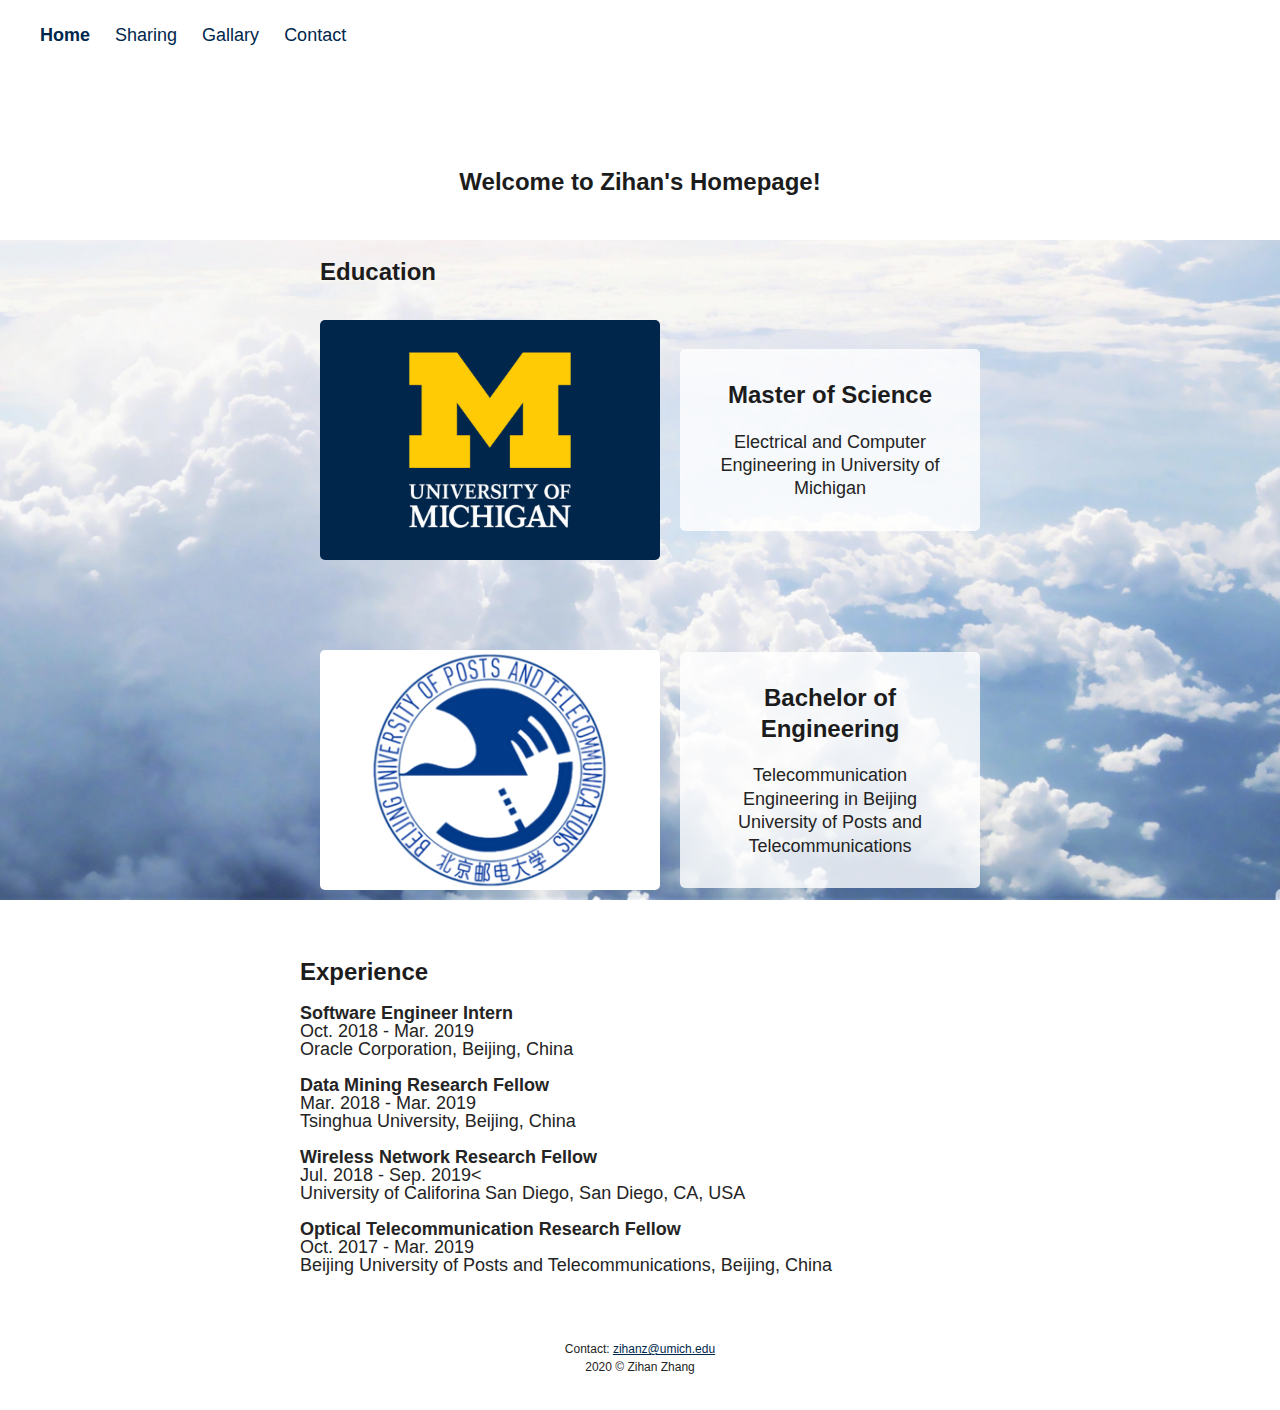
<file: index.html>
<!DOCTYPE html>
<html lang="en">
  <head>
    <meta charset="utf-8">
    <meta name="viewport" content="width=device-width, initial-scale=1.0">
    <link rel="favicon" type="image/png" href="images/favicon_v3.1.png"/>
    <script src="js/portfolio.js"></script>
    <!-- Google Analytics -->
    <script>
    (function(i,s,o,g,r,a,m){i['GoogleAnalyticsObject']=r;i[r]=i[r]||function(){
    (i[r].q=i[r].q||[]).push(arguments)},i[r].l=1*new Date();a=s.createElement(o),
    m=s.getElementsByTagName(o)[0];a.async=1;a.src=g;m.parentNode.insertBefore(a,m)
    })(window,document,'script','https://www.google-analytics.com/analytics.js','ga');

    ga('create', 'UA-161214710-1', 'auto');
    ga('send', 'pageview');
    </script>
    <!-- End Google Analytics -->
    <link rel="stylesheet" type="text/css" href="css/html5reset.css">
    <link rel="stylesheet" type="text/css" href="css/style.css">
    <title>Zihan Zhang - Home</title>
  </head>
  <body>
    <button onclick="topFunction()" id="myBtn" title="Go to top">Top</button>

    <div class="skip"><a href="#main">Skip to Main Content</a></div>

    <div class="container">
    <nav>
      <ul>
        <li><a href="index.html" id="current_page_nav"><b>Home</b></a></li>
        <li><a href="sharing.html" id="about_me_nav">Sharing</a></li>
        <li><a href="gallary.html" id="gallary_nav">Gallary</a></li>
        <li><a href="contact.html" id="contact_nav">Contact</a></li>
      </ul>
    </nav>

    <header id="main">
      <h1 class="puff-in">Welcome to Zihan's Homepage!</h1>
    </header>

    <div class="parallax">

    </div>
    <div class="education">
      <h2>Education</h2>
    </div>
    <div class="umich-image" onclick="window.open('https://umich.edu/')"></div>
    <div class="umich text-block">
      <a id="umich"></a>
      <h2>Master of Science</h2>
      <p>Electrical and Computer Engineering in University of Michigan</p>
    </div>

    <div class="bupt-image" onclick= "window.open('https://english.bupt.edu.cn/') "></div>
    <div class="bupt text-block">
      <a id="bupt"></a>
      <h2>Bachelor of Engineering</h2>
      <p>Telecommunication Engineering in Beijing University of Posts and Telecommunications</p>
    </div>


    <div class="experience">
      <h2>Experience</h2>
      <h3>Software Engineer Intern</h3>
      <p>Oct. 2018 - Mar. 2019</p>
      <p>Oracle Corporation, Beijing, China</p><br>

      <h3>Data Mining Research Fellow</h3>
      <p>Mar. 2018 - Mar. 2019</p>
      <p>Tsinghua University, Beijing, China</p><br>

      
      <h3>Wireless Network Research Fellow</h3>
      <p>Jul. 2018 - Sep. 2019<</p>
      <p>University of Califorina San Diego, San Diego, CA, USA</p><br>

      <h3>Optical Telecommunication Research Fellow</h3>
      <p>Oct. 2017 - Mar. 2019</p>
      <p>Beijing University of Posts and Telecommunications, Beijing, China</p><br> 

    </div>
    <footer>
      <p>
        Contact: <a href="mailto:zihanz@umich.edu">zihanz@umich.edu</a><br/>
        2020 &copy; Zihan Zhang<br/>
      </p>
    </footer>
    </div>


  </body>
</html>
</file>
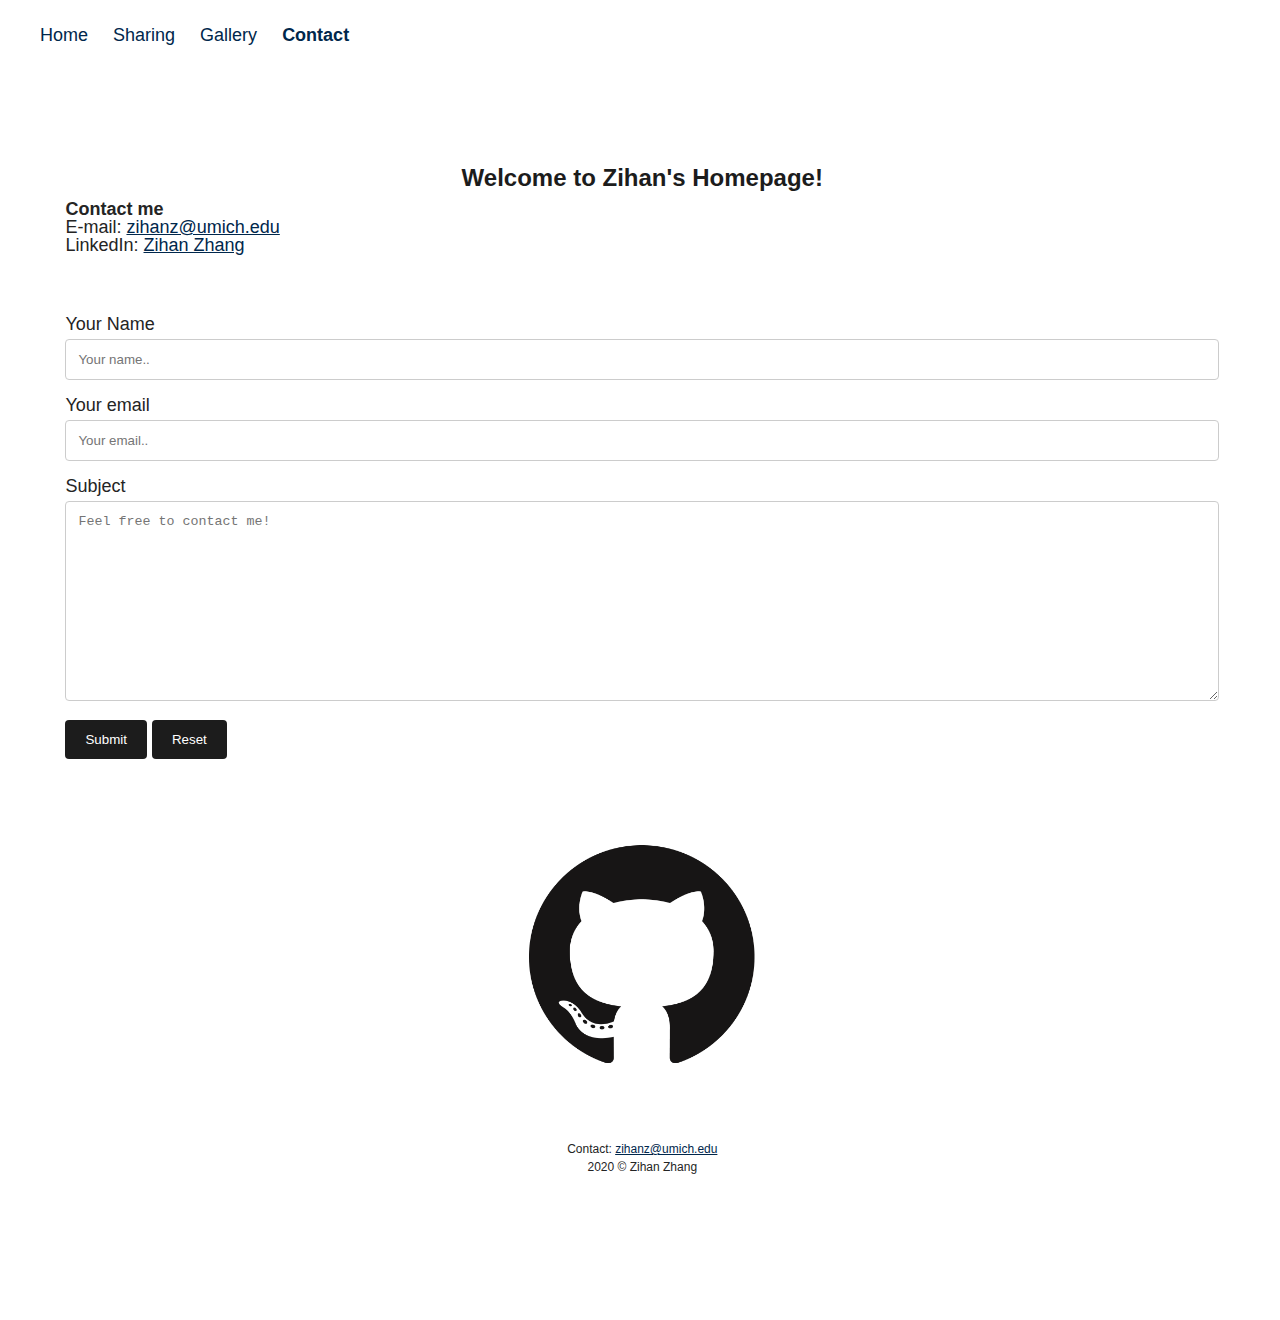
<file: contact.html>
<!DOCTYPE html>
<html lang="en">
  <head>
    <!-- Global site tag (gtag.js) - Google Analytics -->
  <script async src="https://www.googletagmanager.com/gtag/js?id=UA-184830792-3"></script>
  <script>
    window.dataLayer = window.dataLayer || [];
    function gtag() { dataLayer.push(arguments); }
    gtag('js', new Date());

    gtag('config', 'UA-184830792-3');
  </script>
    <meta charset="utf-8">
    <!-- Google Analytics -->
    <script>
    (function(i,s,o,g,r,a,m){i['GoogleAnalyticsObject']=r;i[r]=i[r]||function(){
    (i[r].q=i[r].q||[]).push(arguments)},i[r].l=1*new Date();a=s.createElement(o),
    m=s.getElementsByTagName(o)[0];a.async=1;a.src=g;m.parentNode.insertBefore(a,m)
    })(window,document,'script','https://www.google-analytics.com/analytics.js','ga');

    ga('create', 'UA-161214710-1', 'auto');
    ga('send', 'pageview');
    </script>
    <!-- End Google Analytics -->
    <meta name="viewport" content="width=device-width, initial-scale=1.0">
    <link rel="favicon" type="image/png" href="images/favicon_v3.1.png"/>
    <link rel="stylesheet" type="text/css" href="css/html5reset.css">
    <link rel="stylesheet" type="text/css" href="css/style.css">
    <title>Zihan Zhang - Contact</title>
  </head>
  <body>
    <button onclick="topFunction()" id="myBtn" title="Go to top">Top</button>
    <div class="skip"><a href="#main">Skip to Main Content</a></div>
    <div class="container-contact">
    <nav>
      <ul>
        <li><a href="index.html" id="home">Home</a></li>
        <li><a href="sharing.html" id="about_me_nav">Sharing</a></li>
        <li><a href="gallery.html" id="gallary_nav">Gallery</a></li>
        <li><a href="contact.html" id="current_page_nav">Contact</a></li>
      </ul>
    </nav>
    <header id="header-contact">
      <h1 class="puff-in" id="main">Welcome to Zihan's Homepage!</h1>
    </header>

    <div class="flex-box">
      <div><h3 class="head2">Contact me</h3></div>
      <div>E-mail: <a href="mailto:zihanz@umich.edu">zihanz@umich.edu</a></div>
      <div>LinkedIn: <a href="https://www.linkedin.com/in/zihan-zhang-77ba84152" target="_blank"> Zihan Zhang</a></div>
    </div>
    
    <div class="contact_form">
      
      <form action="https://formspree.io/f/meqplbqk" method="POST">

        
        <label for="name">Your Name</label>
        <input type="text" id="name" name="name" placeholder="Your name.." required>

        <label for="email">Your email</label>
        <input type="text" id="email" name="email" placeholder="Your email.." required>


       

        <label for="subject">Subject</label>
        <textarea id="subject" name="subject" placeholder="Feel free to contact me!" style="height:200px"></textarea>

        <input type="submit" value="Submit">
        <input type="reset" value="Reset">
      </form>
    </div>

    <div class="flip-card" tabindex="0">
      <div class="flip-card-inner">
        <div class="flip-card-front">
          <img src="images/gitcard.png" alt="Avatar" style="width:300px;height:300px;">
        </div>
        <div class="flip-card-back">
          <h1>Zihan Zhang</h1>
          <p>Programmer</p>
          <p>&</p>
          <p>Traveller</p>
          <p>&</p>
          <p>Sports Enthusiast</p>
          <p>&</p>
          <p>more...</p>
        </div>
      </div>
    </div>

    <footer class="contact-footer">
      <p>
        Contact: <a href="mailto:zihanz@umich.edu">zihanz@umich.edu</a><br/>
        2020 &copy; Zihan Zhang<br/>
      </p>
    </footer>
    </div>
  </body>
</html>
</file>
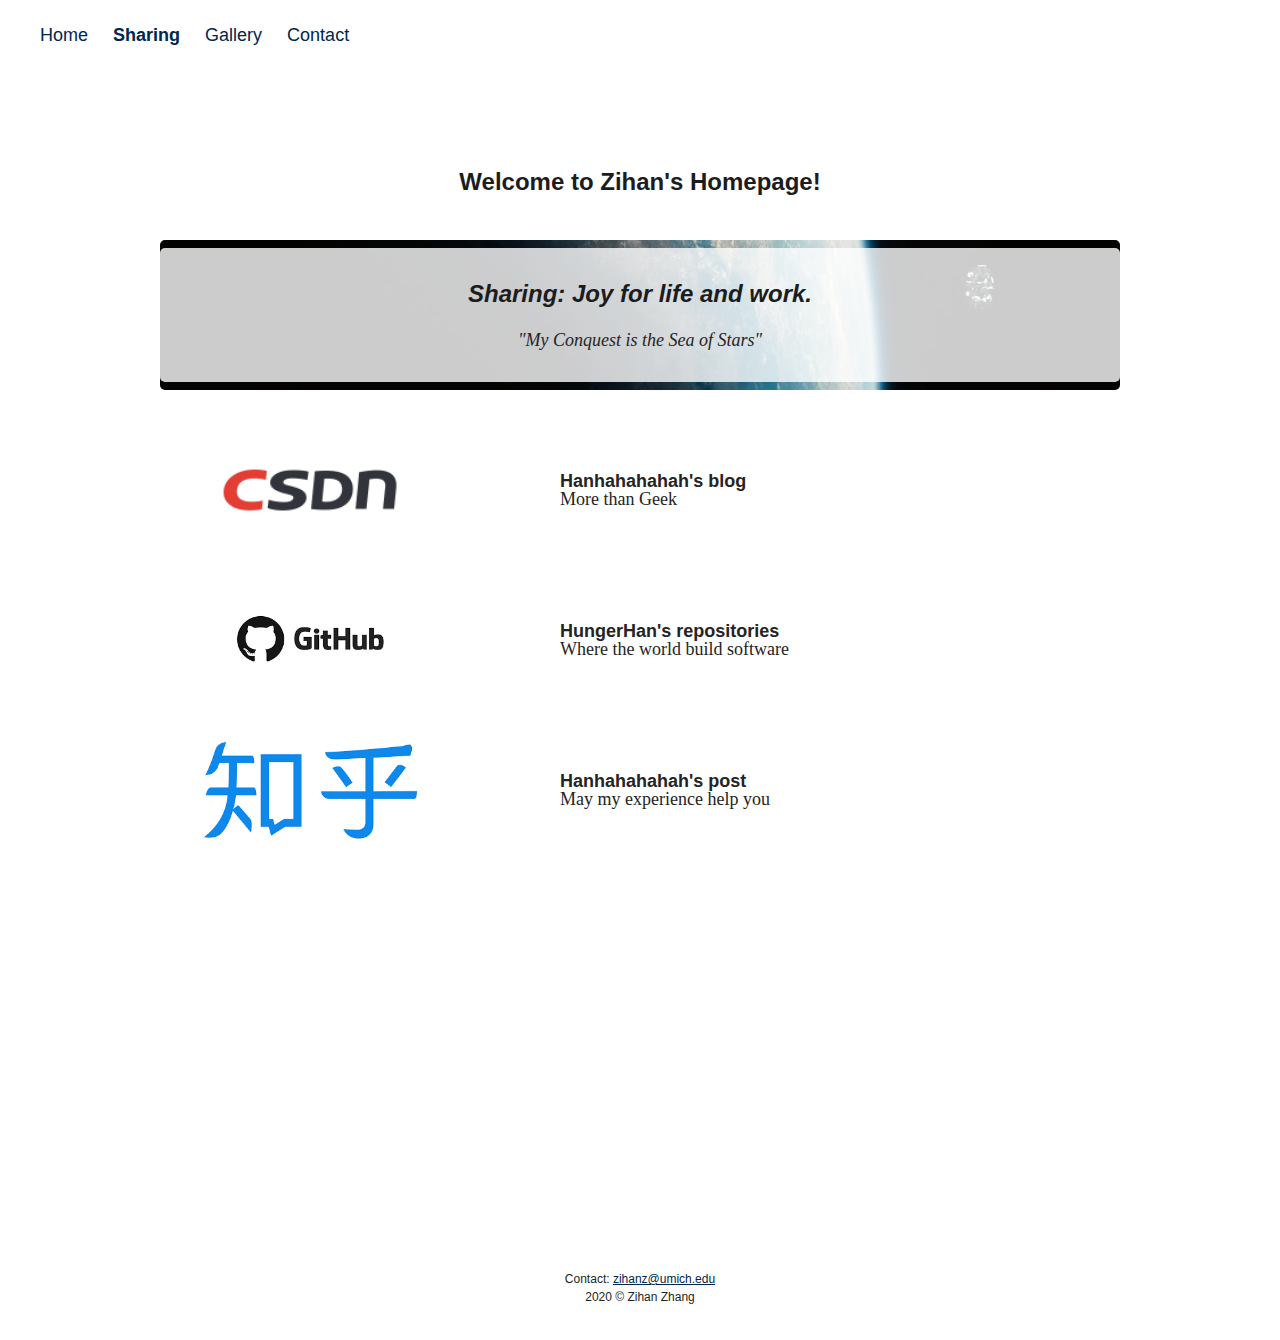
<file: sharing.html>
﻿<!DOCTYPE html>
<html lang="en">
<head>
  <!-- Global site tag (gtag.js) - Google Analytics -->
  <script async src="https://www.googletagmanager.com/gtag/js?id=UA-184830792-3"></script>
  <script>
    window.dataLayer = window.dataLayer || [];
    function gtag() { dataLayer.push(arguments); }
    gtag('js', new Date());

    gtag('config', 'UA-184830792-3');
  </script>
  <meta charset="utf-8">
  <meta name="viewport" content="width=device-width, initial-scale=1.0">
  <link rel="favicon" type="image/png" href="images/favicon_v3.1.png" />
  <script src="js/portfolio.js"></script>

  <!-- Google Analytics -->
  <script>
    (function (i, s, o, g, r, a, m) {
    i['GoogleAnalyticsObject'] = r; i[r] = i[r] || function () {
      (i[r].q = i[r].q || []).push(arguments)
    }, i[r].l = 1 * new Date(); a = s.createElement(o),
      m = s.getElementsByTagName(o)[0]; a.async = 1; a.src = g; m.parentNode.insertBefore(a, m)
    })(window, document, 'script', 'https://www.google-analytics.com/analytics.js', 'ga');

    ga('create', 'UA-161214710-1', 'auto');
    ga('send', 'pageview');
  </script>
  <!-- End Google Analytics -->

  <link rel="stylesheet" type="text/css" href="css/html5reset.css">
  <link rel="stylesheet" type="text/css" href="css/style.css">
  <title>Zihan Zhang - Sharing</title>
</head>

  <body>
    <button onclick="topFunction()" id="myBtn" title="Go to top">Top</button>

    <div class="skip"><a href="#main">Skip to Main Content</a></div>
    <div class="container-share">
    <nav>
      <ul>
        <li><a href="index.html" id="home">Home</a></li>
        <li><a href="sharing.html" id="current_page_nav">Sharing</a></li>
        <li><a href="gallery.html" id="gallary_nav">Gallery</a></li>
        <li><a href="contact.html" id="contact_nav">Contact</a></li>
      </ul>
    </nav>
    <header id="main" class="sharing-header">
      <h1 class="puff-in">Welcome to Zihan's Homepage!</h1>
    </header>


<!-- New for Sharing page-->
    <div class="share-image"></div>
    <div class="share text-block">
      <a id="about_me"></a>
      <h2><i>Sharing: Joy for life and work.</i></h2>
      <p style="font-family: Comic Sans MS"><i>"My Conquest is the Sea of Stars"</i></p>
    </div>

    <div class="csdn-image logo">
    </div>
    <div class="csdn">
      <h3 class="share-link" onclick="window.open('https://blog.csdn.net/Hanhahahahah')">Hanhahahahah's blog</h3>
      <p style="font-family: Comic Sans MS">More than Geek</p>
    </div>

    <div class="github-image logo">
    </div>
    <div class="github">
      <h3 class="share-link" onclick="window.open('https://github.com/HungerHan')">HungerHan's repositories</h3>
      <p style="font-family: Comic Sans MS">Where the world build software</p>
    </div>

    <div class="zhihu-image logo">
    </div>
    <div class="zhihu">
      <h3 class="share-link" onclick="window.open('https://www.zhihu.com/people/richardhan-43')">Hanhahahahah's post</h3>
      <p style="font-family: Comic Sans MS">May my experience help you</p>
    </div>

    <div class="map">
      <script type="text/javascript" src="//rf.revolvermaps.com/0/0/8.js?i=567ts6y2z3y&amp;m=8&amp;c=ff0000&amp;cr1=ffffff&amp;f=arial&amp;l=33" async="async"></script>
    </div>

    <footer class="share-footer">
      <p>
        Contact: <a href="mailto:zihanz@umich.edu">zihanz@umich.edu</a><br />
        2020 &copy; Zihan Zhang<br />
      </p>
    </footer>
    </div>
  </body>
</html>
</file>
<file: css/style.css>
html{
    scroll-behavior: smooth;
}

body{
  font-family: Arial, sans-serif;
  background-color: white;
  color: #242424;
  font-size: 18px;
  margin: 0;
  padding: 0;
}

a:link {
  color: #00274C;
}
a:visited {
  color: #465E85;
}
a:hover {
  color: #00274C;
  text-decoration: overline; 
}

h1{
  font-size: 24px;
  font-weight: bold;
  line-height: 1;
  padding: 50px 0;
  text-align: center;
}

h2{
  font-size: 24px;
  color: #1c1c1c;
  padding-bottom: 20px
}

nav li{
  display:inline;
  padding-right:20px;
}

#current_page_nav{
  font-weight: bold;
  font-size: 18px;
}

nav a{
  color: #242424;
  text-decoration: none; 
  font-size: 12px;
}

nav a:hover{
  color: black;
  text-decoration: underline;
}

.skip a{
  background: white;
  left: 0;
  padding: 6px;
  -webkit-transition: top 1s ease-out;
  transition: top 1s ease-out;
  z-index: 1;
  position: absolute;
  top: -40px;
}


 .skip a:focus{
  background: white;
  border-radius: 5px;
  left: 0;
  padding: 6px;
  -webkit-transition: top 1s ease-out;
  transition: top 1s ease-out;
  z-index: 1;
  position: absolute;
  top: 0px;
}


:focus{
  border: 2px solid black;
}

/*************************************** Effects Definition ******************************************/

/************** Back to TOP button: https://www.w3schools.com/howto/howto_js_scroll_to_top.asp ******************/
#myBtn {
  display: none; /* Hidden by default */
  position: fixed; /* Fixed/sticky position */
  bottom: 35px; /* Place the button at the bottom of the page */
  right: 35px; /* Place the button 30px from the right */
  z-index: 99; /* Make sure it does not overlap */
  border: none; /* Remove borders */
  outline: none; /* Remove outline */
  background-color: #808080; /* Set a background color */
  color: white; /* Text color */
  cursor: pointer; /* Add a mouse pointer on hover */
  padding: 15px; /* Some padding */
  border-radius: 5px; /* Rounded corners */
  font-size: 12px; /* Increase font size */
}
#myBtn:hover {
  background-color: #555; /* Add a dark-grey background on hover */
}
/***************** Back to Top Button END **********************/
 

/***************************** Puff in animation: https://animista.net/play/entrances/puff-in ********************************/ 
/*Keyframes for animation*/
@-webkit-keyframes puff-in {
  0% {
    -webkit-transform: scale(4);
            transform: scale(4);
    -webkit-filter: blur(10px);
            filter: blur(10px);
    opacity: 0;
  }
  100% {
    -webkit-transform: scale(1);
            transform: scale(1);
    -webkit-filter: blur(0px);
            filter: blur(0px);
    opacity: 1;
  }
}

@keyframes puff-in {
  0% {
    -webkit-transform: scale(4);
            transform: scale(4);
    -webkit-filter: blur(10px);
            filter: blur(10px);
    opacity: 0;
  }
  100% {
    -webkit-transform: scale(1);
            transform: scale(1);
    -webkit-filter: blur(0px);
            filter: blur(0px);
    opacity: 1;
  }
}
.puff-in {
  -webkit-animation: puff-in 1.5s cubic-bezier(0.470, 0.000, 0.745, 0.715) both;
          animation: puff-in 1.5s cubic-bezier(0.470, 0.000, 0.745, 0.715) both;
}
/************* Puff in animation END ********************/


/************** contact form: https://www.w3schools.com/howto/howto_css_contact_form.asp ***************/
/* Style inputs with type="text", select elements and textareas */
input[type=text], select, textarea {
  width: 100%; /* Full width */
  padding: 12px; /* Some padding */ 
  border: 1px solid #ccc; /* Gray border */
  border-radius: 4px; /* Rounded borders */
  box-sizing: border-box; /* Make sure that padding and width stays in place */
  margin-top: 6px; /* Add a top margin */
  margin-bottom: 16px; /* Bottom margin */
  resize: vertical /* Allow the user to vertically resize the textarea (not horizontally) */
}
/* Style the submit button with a specific background color etc */
input[type=submit] {
  background-color: #1c1c1c;
  color: white;
  padding: 12px 20px;
  border: none;
  border-radius: 4px;
  cursor: pointer;
}
/* When moving the mouse over the submit button, add color */
input[type=submit]:hover {
  background-color: #00274C;
}
/* Style the reset button with a specific background color etc */
input[type=reset] {
  background-color: #1c1c1c;
  color: white;
  padding: 12px 20px;
  border: none;
  border-radius: 4px;
  cursor: pointer;
}
/* When moving the mouse over the reset button, add a darker blue color */
input[type=reset]:hover {
  background-color: #00274C;
}

.parallax{
  background-attachment: fixed; /* Parallax effect */     
  background-position: center;  /* Parallax effect */
  background-repeat: no-repeat; /* Parallax effect */
  background-size: cover;       /* Parallax effect */
  color: white;
  height: 1100px;                /* Parallax effect */
  background-image: url("../images/cloud2.jpg");
  /*background-color: black;*/
}
/**** Contact Form End ****/


/******************** Flip Card: https://www.w3schools.com/howto/howto_css_flip_card.asp **************************/
/* The flip card container - set the width and height to whatever you want. */
/* We have added the border property to demonstrate that the flip itself goes out of the box on hover (remove perspective if you don't want the 3D effect */
.flip-card {
  background-color: transparent;
  width: 300px;
  height: 300px;
  perspective: 1000px; /* Remove this if you don't want the 3D effect */
}

/* This container is needed to position the front and back side */
.flip-card-inner {
  position: relative;
  width: 100%;
  height: 100%;
  text-align: center;
  transition: transform 0.8s;
  transform-style: preserve-3d;
}

/* Do an horizontal flip when you move the mouse over the flip box container */
.flip-card:hover .flip-card-inner  {
  transform: rotateY(180deg);
}
.flip-card:focus .flip-card-inner {
  transform: rotateY(180deg);
}

.flip-card:focus-within .flip-card-inner {
  transform: rotateY(180deg);
}

.flip-card: active .flip-card-inner {
  transform: rotateY(180deg);
}
/* Position the front and back side */
.flip-card-front, .flip-card-back {
  position: absolute;
  width: 100%;
  height: 100%;
  -webkit-backface-visibility: hidden; /* Safari */
  backface-visibility: hidden;
}

/* Style the front side (fallback if image is missing) */
.flip-card-front {
  background-color: transparent;
  color: black;
}

/* Style the back side */
.flip-card-back {
  border-radius: 500px;
  background-color: black;
  color: white;
  transform: rotateY(180deg);
}
/************** Filp Card End **************************/

/*************************************** Effects Definition END ******************************************/

footer{
  background-color: white;
  font-size: 12px;
  line-height: 1.5;
  color: #242424;
  grid-column: 1 / -1;
  grid-row: 7 / auto;
  padding-top: 30px;
  padding-bottom: 30px;
  text-align: center;
}

nav{
  background-color: white;
  padding: 20px 0; 
  text-align: left;
  padding-top: 20px;
  padding-bottom: 20px;
  padding-left: 20px;

  grid-column: 1 / -1;
  grid-row: 1 / span 1;
}

header{
  color: #1c1c1c;
  grid-column: 1 / -1;
  grid-row: 2 / span 1;
}

header p{
  color: #242424;
  font-size: 18px;
  padding: 0 100px;
  text-align: center;
  line-height: 130%;
}


/*****************************************************
          for screen smaller than 800px
*****************************************************/
.container{
  display: grid;
  grid-template-columns: auto 400px auto;
  grid-template-rows: 50px 100px 10px 280px 280px 400px 150px;
  grid-row-gap: 15px;
}

/************************************* Home Page for small screen **********************************************/
/* column */
.umich, .bupt, .education, .experience {
  grid-column: 2 / span 1;
}

.umich-image, .bupt-image{
  grid-column: 1 / -1;
  max-height: 1200px;
  overflow: hidden;
  margin: 20px 20px;
}

.parallax{
  grid-column: 1 / -1;
  grid-row: 3 / span 5;
}
/* row */
.education{
  grid-row: 3 / span 1;
}

.umich, .umich-image {
  grid-row: 4 / span 1;
}

.bupt, .bupt-image {
  grid-row: 5 / span 1;
}

.experience {
  grid-row: 6 / span 1;
}
.text-block{
  border-radius: 5px;
  background-color: rgba(255, 255, 255, .8);
  padding: 30px;
  text-align: center;
  width: auto;
  height: fit-content;
  align-self: center;
  line-height: 1.3;
}
.umich-image {
  border-radius: 5px;
  background-image: url("../images/umich.jpg");
  background-size: cover;
  background-position: center;
  background-size: cover;
}
.umich-image:hover {
  border-radius: 5px;
  background-image: url("../images/umich2.jpg");
  background-size: cover;
  background-position: center;
  background-size: cover;
  }
.bupt-image{
  border-radius: 5px;
  background-image: url("../images/bupt.png");
  background-size: cover;
  background-position: center;
  background-size: cover;
}
.bupt-image:hover {
    border-radius: 5px;
    background-image: url("../images/bupt2.jpg");
    background-size: cover;
    background-position: center;
    background-size: cover;
  }


  /**************************** Home Page END *********************************/


  /************************************* Sharing Page for small screen ***************************************/
.container-share {
  display: grid;
  grid-template-columns: auto 400px auto;
  grid-template-rows: 50px 100px 170px 50px 100px 50px 100px 50px 100px 300px 200px;
  grid-row-gap: 15px;
}

.share-link:hover{
  color:cornflowerblue;
  text-decoration: underline;
}
  /* column */
  .share {
    grid-column: 1 / span 3 ;
  }

  .share-image {
    grid-column: 1 / span 3 ;
    max-height: 600px;
    overflow: hidden;
  }

.csdn-image {
  border-radius: 5px;
  background-image: url("../images/csdn.jpg");
  background-size: contain;
  background-position: center;
  background-repeat:no-repeat;
}

.zhihu-image {
  border-radius: 5px;
  background-image: url("../images/zhihu.jpg");
  background-size: contain;
  background-position: center;
  background-repeat: no-repeat;
}

.github-image {
  border-radius: 5px;
  background-image: url("../images/github.jpg");
  background-size: contain;
  background-position: center;
  background-repeat: no-repeat;
}

.csdn-image, .zhihu-image, .github-image {
  grid-column: 2 / span 1;
}
  .csdn, .zhihu, .github{
    grid-column: 2 / 4;
    margin: auto 20px auto 100px;
  }

  /* row */
  .share-image {
    grid-row: 3 / span 1;
  }

  .share {
    grid-row: 3 / span 1;
  }

  .csdn-image {
    grid-row: 4 / span 1;
  }
  .csdn{
    grid-row: 5 / span 1;
  }

  .github-image{
    grid-row: 6 / span 1;
  }
  .github{
    grid-row: 7 / span 1
  }

  .zhihu-image, .zhihu{
    grid-row: 8 / span 1;
  }

  .zhihu{
    grid-row: 9 / span 1;
  }

  .map
  {
    grid-row: 10 / span 1;
    grid-column: 1 / -1;
  }
.share-footer {
  grid-row: 11 / span 1;

  background-color: white;
  font-size: 12px;
  line-height: 1.5;
  color: #242424;
  grid-column: 1 / -1;
  padding-top: 30px;
  padding-bottom: 30px;
  text-align: center;
}

.share-image {
  border-radius: 5px;
  background-image: url("../images/inter.jpg");
  background-size: 324px 432px;
  background-repeat: no-repeat;
  background-size: cover;
  background-position: center;
  background-size: cover;
}

/*************************** Sharing Page for small screen END ******************/



/********************************** Gallary Page for small screen *********************************/
  .gallary_photo {
    grid-column: 1 / -1;
    grid-row: 3 / span 4;
    display: grid;
    grid-template-columns: auto;
    grid-template-rows: repeat(9,150px);
    margin: auto;
    width: 200px;
  }

  .img-1 {
    border-radius: 5px;
    background-image: url("../images/chur.jpg");
    background-size: 200px 150px;
    background-repeat: no-repeat;
    background-position: center;
    filter: grayscale(100%);
  }

  .img-2 {
    border-radius: 5px;
    background-image: url("../images/dis.jpg");
    background-size: 200px 150px;
    background-repeat: no-repeat;
    background-position: center;
    filter: grayscale(100%);
  }

  .img-3 {
    border-radius: 5px;
    background-image: url("../images/metro.jpg");
    background-size: 200px 150px;
    background-repeat: no-repeat;
    background-position: center;
    filter: grayscale(100%);
  }

  .img-4 {
    border-radius: 5px;
    background-image: url("../images/muscial.jpg");
    background-size: 200px 150px;
    background-repeat: no-repeat;
    background-position: center;
    filter: grayscale(100%);
  }

  .img-5 {
    border-radius: 5px;
    background-image: url("../images/nyc.jpg");
    background-size: 200px 150px;
    background-repeat: no-repeat;
    background-position: bottom;
    filter: grayscale(100%);
  }

  .img-6 {
    border-radius: 5px;
    background-image: url("../images/beach.jpg");
    background-size: 200px 150px;
    background-repeat: no-repeat;
    background-position: center;
    filter: grayscale(100%);
  }

  .img-7 {
    border-radius: 5px;
    background-image: url("../images/spring.jpg");
    background-size: 200px 150px;
    background-repeat: no-repeat;
    background-position: center;
    filter: grayscale(100%);
  }

  .img-8 {
    border-radius: 5px;
    background-image: url("../images/fall.jpg");
    background-size: 200px 150px;
    background-repeat: no-repeat;
    background-position: center;
    filter: grayscale(100%);
  }

  .img-9 {
    border-radius: 5px;
    background-image: url("../images/winter.jpg");
    background-size: 200px 150px;
    background-repeat: no-repeat;
    background-position:center;
    filter: grayscale(100%);
  }

.img-10 {
  border-radius: 5px;
  background-image: url("../images/sea.jpg");
  background-size: 150px 100px;
  background-repeat: no-repeat;
  background-position: left;
  filter: grayscale(100%);
}



  .img-1:hover {
    filter: grayscale(0);
  }

  .img-2:hover {
    filter: grayscale(0);
  }

  .img-3:hover {
    filter: grayscale(0);
  }

  .img-4:hover {
    filter: grayscale(0);
  }

  .img-5:hover {
    filter: grayscale(0);
  }

  .img-6:hover {
    filter: grayscale(0);
  }

  .img-7:hover {
    filter: grayscale(0);
  }

  .img-8:hover {
    filter: grayscale(0);
  }

  .img-9:hover {
    filter: grayscale(0);
  }

.img-10:hover {
  filter: grayscale(0);
}
  .gallary_photo div {
    overflow: hidden;
  }
/*************************************** Gallary Page End ************************************/


/*************************************** Contact Page for small screen ***********************************/
.container-contact {
  display: grid;
  grid-template-columns: auto 400px auto;
  grid-template-rows: 50px 100px 100px 400px 50px 300px 50px;
  grid-row-gap: 15px;
}

.flex-box{
  display: flex;
  flex-direction: column;
  grid-column: 2 / span 2 ;
  grid-row: 3 / span 1;
}

  .contact_form {
    grid-column: 2 / span 1;
  }

  .contact_form {
    grid-row: 4 / span 4;
  }
.flip-card {
  grid-row: 6 / span 6;
  grid-column: 2 / span 3;
  align-items: center;
  margin: 10px auto;
}

  .contact-footer{
    grid-row: 7 / span 7;
  }
/*************************************** Contact Page End ***********************************/





/*****************************************************
          for tablet (800px - 1024px)
*****************************************************/

/*************************************** Home Page for tablet********************************************/
@media all and (min-width: 800px) and (max-width: 1024px)  {

  .container {
    display: grid;
    grid-template-columns: auto 40px 340px 300px auto;
    grid-template-rows: 70px 70px 10px 280px 280px 300px 100px;
    grid-row-gap: 50px;
  }

  /*row 1*/
  nav {
    background-color: white;
    text-align: left;
    padding: 40px;
    align-self: center;
  }

    nav a {
      font-size: 18px;
    }



  /*row 2*/
  header {
    color: #1c1c1c;
    grid-column: 2 / span 3;
    grid-row: 2 / span 1;
  }


  /* column */
  .education {
    grid-column: 2 / span 2;
    margin: 20px auto;
  }

  .experience {
    grid-column: 2 / span 3;
  }

  .bupt-image, .gallary-image, .umich-image {
    grid-column: 2 / span 2;
  }

  .umich, .bupt, .gallary {
    grid-column: 4 / span 1;
  }

  /* row */
  .education {
    grid-row: 3 / span 1;

  }

  .umich, .umich-image {
    grid-row: 4 / span 1;
  }

  .bupt, .bupt-image {
    grid-row: 5 / span 1;
  }

  .experience {
    grid-row: 6 / span 1;
  }
}
/*************************************** Home Page tablet End *********************************************/


/*************************************** Sharing Page for tablet ********************************************/
@media all and (min-width: 800px) and (max-width: 1024px) {

  .container-share {
    display: grid;
    grid-template-columns: auto 300px 200px 300px auto;
    grid-template-rows: 70px 70px 150px 100px 100px 100px 300px 100px;
    grid-row-gap: 50px;
  }

  /* column */
  .share {
    grid-column: 3 / span 3;
  }

  .share-image {
    grid-column: 3 / span 3;
    max-height: 600px;
    overflow: hidden;
  }


  .csdn-image, .zhihu-image, .github-image {
    grid-column: 2 / span 1;
  }

  .csdn, .zhihu, .github {
    grid-column: 3 / span 4;
    margin: auto auto;
  }

  /* row */
  .share-image, .share {
    grid-row: 3 / span 1;
  }

  .csdn-image, .csdn {
    grid-row: 4 / span 1;
  }

  .github-image, .github {
    grid-row: 5 / span 1;
  }


  .zhihu-image, .zhihu {
    grid-row: 6 / span 1;
  }

  .map {
    grid-row: 7 / span 1;
    grid-column: 2 / span 4;
  }

  .share-footer {
    grid-row: 8 / span 1;
    background-color: white;
    font-size: 12px;
    line-height: 1.5;
    color: #242424;
    grid-column: 2 / span 4;
    padding-top: 30px;
    padding-bottom: 30px;
    text-align: center;
  }

  .share-image {
    border-radius: 5px;
    background-image: url("../images/inter.jpg");
    background-size: 324px 432px;
    background-repeat: no-repeat;
    background-size: cover;
    background-position: center;
    background-size: cover;
  }
  /*************************************** Sharing Page tablet End********************************************/



  /******************* For gallary page Location ************************/
  .gallary_photo {
    grid-column: 2 / span 3; /* 760 px*/
    grid-row: 3 / span 4; /* 1900 px*/
    display: grid;
    grid-template-columns: 190px 190px 190px 190px;
    grid-template-rows: 320px 320px 320px 320px 300px 300px 300px;
    margin: auto;
    width: 760px;
    grid-row-gap: 0;
  }

  .img-1 {
    grid-column: 1 / span 1;
    grid-row: 1 / span 3;
    overflow: hidden;
    border-radius: 0;
    background-size: 900px 1200px;
  }

  .img-2 {
    grid-column: 2 / span 3;
    grid-row: 1 / span 1;
    overflow: hidden;
    border-radius: 0;
    background-size: 700px 400px;
  }

  .img-3 {
    grid-column: 2 / span 2;
    grid-row: 2 / span 1;
    overflow: hidden;
    border-radius: 0;
    background-size: 600px 400px;
  }

  .img-4 {
    grid-column: 2 / span 2;
    grid-row: 3 / span 1;
    overflow: hidden;
    border-radius: 0;
    background-size: 600px 400px;
  }

  .img-5 {
    grid-column: 4 / span 1;
    grid-row: 2 / 5;
    overflow: hidden;
    border-radius: 0;
    background-size: 1600px 1200px;
  }

  .img-6 {
    grid-column: 1 / span 1;
    grid-row: 4 / span 1;
    overflow: hidden;
    border-radius: 0;
    background-size: 800px 600px;
  }

  .img-7 {
    grid-column: 1 / span 4;
    grid-row: 5 / span 1;
    overflow: hidden;
    border-radius: 0;
    background-size: 800px 600px;
  }

  .img-8 {
    grid-column: 1 / span 4;
    grid-row: 6 / span 1;
    overflow: hidden;
    border-radius: 0;
    background-size: 800px 600px;
  }

  .img-9 {
    grid-column: 1 / span 4;
    grid-row: 7 / span 1;
    overflow: hidden;
    border-radius: 0;
    background-size: 800px 600px;
  }

  .img-10 {
    grid-column: 2 / span 2;
    grid-row: 4 / span 1;
    overflow: hidden;
    border-radius: 0;
    background-size: 800px 600px;
  }

  /*************************Contact Page for tablet *******************************/
  .container-contact {
    display: grid;
    grid-template-columns: auto 400px auto;
    grid-template-rows: 50px 100px 100px 200px 200px 150px;
    grid-row-gap: 15px;
  }

  .flex-box {
    grid-column: 2 / span 3;
  }

  .contact_form {
    grid-column: 2 / span 3;
  }

  .contact_form {
    grid-row: 4 / span 2;
  }

  .flip-card {
    grid-row: 6 / span 6;
    grid-column: 2 / span 2;
    display:grid;
    align-items: center;
    margin: 10px auto;
  }

  .contact-footer {
    grid-row: 7 / span 1;
    background-color: white;
    font-size: 12px;
    line-height: 1.5;
    color: #242424;
    grid-column: 2 / span 3;
    padding-top: 30px;
    padding-bottom: 30px;
   
    display: grid;
    align-items: center;
    margin: 10px auto;
  }
  /*************************Contact Page for tablet END *******************************/
}

/********************* END: tablet screen ************************/



/*****************************************************
          for big screen (bigger than 1024px)
*****************************************************/

@media all and (min-width: 1024px) {

  .container {
    display: grid;
    grid-template-columns: auto 40px 340px 300px auto;
    grid-template-rows: 70px 70px 10px 280px 280px 300px 100px;
    grid-row-gap: 50px;
  }

  /*row 1*/
  nav {
    background-color: white;
    text-align: left;
    padding: 40px;
    align-self: center;
  }

    nav a {
      font-size: 18px;
    }



  /*row 2*/
  header {
    color: #1c1c1c;
    grid-column: 2 / span 3;
    grid-row: 2 / span 1;
  }

  /*************************************** Home Page for big screen*********************************************/

  /* column */
  .education {
    grid-column: 2 / span 2;
  }

  .experience {
    grid-column: 2 / span 3;
  }

  .bupt-image, .gallary-image, .umich-image {
    grid-column: 2 / span 2;
  }

  .umich, .bupt, .gallary {
    grid-column: 4 / span 1;
  }

  /* row */
  .education {
    grid-row: 3 / span 1;
    margin: 20px 20px;
  }

  .umich, .umich-image {
    grid-row: 4 / span 1;
  }

  .bupt, .bupt-image {
    grid-row: 5 / span 1;
  }

  .experience {
    grid-row: 6 / span 1;
  }
}
    /*************************************** Home Page End *********************************************/


    /*************************************** Sharing Page for big screen ********************************************/
  @media all and (min-width: 800px) {

    .container-share {
      display: grid;
      grid-template-columns: auto 300px 200px 300px auto;
      grid-template-rows: 70px 70px 150px 100px 100px 100px 300px 100px;
      grid-row-gap: 50px;
    }
    .sharing-header{
        grid-column: 2 /span 4;
    }
    /* column */
    .share {
      grid-column: 2 / span 4;
    }

    .share-image {
      grid-column: 2 / span 4;
      max-height: 600px;
      overflow: hidden;
    }


    .csdn-image, .zhihu-image, .github-image {
      grid-column: 2 / span 1;
    }

    .csdn, .zhihu, .github {
      grid-column: 3 / span 4;
    }

    /* row */
    .share-image, .share {
      grid-row: 3 / span 1;
    }

    .csdn-image, .csdn {
      grid-row: 4 / span 1;
    }

    .github-image, .github {
      grid-row: 5 / span 1;
    }


    .zhihu-image, .zhihu {
      grid-row: 6 / span 1;
    }

    .map {
      grid-row: 7 / span 1;
      grid-column: 2 / span 4;
    }
    .share-footer {
      grid-row: 8 / span 1;
      background-color: white;
      font-size: 12px;
      line-height: 1.5;
      color: #242424;
      grid-column: 2 / span 4;
      padding-top: 30px;
      padding-bottom: 30px;
      text-align: center;
    }

    .share-image {
      border-radius: 5px;
      background-image: url("../images/inter.jpg");
      background-size: 324px 432px;
      background-repeat: no-repeat;
      background-size: cover;
      background-position: center;
      background-size: cover;
    }



    /*************************************** Sharing Page End********************************************/

    /******************* For gallary page Location ************************/
    .gallary_photo {
      grid-column: 2 / span 3; /* 760 px*/
      grid-row: 3 / span 4; /* 1900 px*/
      display: grid;
      grid-template-columns: 190px 190px 190px 190px;
      grid-template-rows: 320px 320px 320px 320px 300px 300px 300px;
      margin: auto;
      width: 760px;
      grid-row-gap: 0;
    }

    .img-1 {
      grid-column: 1 / span 1;
      grid-row: 1 / span 3;
      overflow: hidden;
      border-radius: 0;
      background-size: 900px 1200px;
    }

    .img-2 {
      grid-column: 2 / span 3;
      grid-row: 1 / span 1;
      overflow: hidden;
      border-radius: 0;
      background-size: 700px 400px;
    }

    .img-3 {
      grid-column: 2 / span 2;
      grid-row: 2 / span 1;
      overflow: hidden;
      border-radius: 0;
      background-size: 600px 400px;
    }

    .img-4 {
      grid-column: 2 / span 2;
      grid-row: 3 / span 1;
      overflow: hidden;
      border-radius: 0;
      background-size: 600px 400px;
    }

    .img-5 {
      grid-column: 4 / span 1;
      grid-row: 2 / 5;
      overflow: hidden;
      border-radius: 0;
      background-size: 1600px 1200px;
    }

    .img-6 {
      grid-column: 1 / span 1;
      grid-row: 4 / span 1;
      overflow: hidden;
      border-radius: 0;
      background-size: 800px 600px;
    }

    .img-7 {
      grid-column: 1 / span 4;
      grid-row: 5 / span 1;
      overflow: hidden;
      border-radius: 0;
      background-size: 800px 600px;
    }

    .img-8 {
      grid-column: 1 / span 4;
      grid-row: 6 / span 1;
      overflow: hidden;
      border-radius: 0;
      background-size: 800px 600px;
    }

    .img-9 {
      grid-column: 1 / span 4;
      grid-row: 7 / span 1;
      overflow: hidden;
      border-radius: 0;
      background-size: 800px 600px;
    }

    .img-10 {
      grid-column: 2 / span 2;
      grid-row: 4 / span 1;
      overflow: hidden;
      border-radius: 0;
      background-size: 800px 600px;
    }

    /*************************Contact Page for big screen *******************************/
    .container-contact {
      display: grid;
      grid-template-columns: auto 400px auto;
      grid-template-rows: 70px 100px 100px 300px 150px 300px 150px;
      grid-row-gap: 15px;
    }
    #header-contact{
      margin: 31px auto 20px auto;
    }
    .flex-box {
      grid-column: 2 / span 4;
    }

    .contact_form {
      grid-column: 2 / span 3;
    }

    .contact_form {
      grid-row: 4 / span 2;
    }

    .flip-card {
      grid-row: 6 / span 6;
      grid-column: 2 / span 3;
      display: grid;
      align-items: center;
      margin: 10px auto;
    }

    .contact-footer {
      grid-row: 7 / span 1;
      background-color: white;
      font-size: 12px;
      line-height: 1.5;
      color: #242424;
      grid-column: 2 / span 3;
      padding-top: 30px;
      padding-bottom: 30px;
      text-align: center;
    }
    /*************************Contact Page for big screen END *******************************/
  }

    /*End the media query*/

    @media screen and (prefers-reduced-motion: reduce) {
      html {
        scroll-behavior: auto; /* Removes scroll animation */
      }

      .skip a {
        -webkit-transition: none;
        transition: none;
      }

      /*reduce motion for header*/
      @-webkit-keyframes puff-in {
        0% {
          -webkit-transform: scale(1);
          transform: scale(1);
          -webkit-filter: blur(0px);
          filter: blur(0px);
          opacity: 0;
        }

        100% {
          -webkit-transform: scale(1);
          transform: scale(1);
          -webkit-filter: blur(0px);
          filter: blur(0px);
          opacity: 1;
        }
      }

      @keyframes puff-in {
        0% {
          -webkit-transform: scale(1);
          transform: scale(1);
          -webkit-filter: blur(0px);
          filter: blur(0px);
          opacity: 0;
        }

        100% {
          -webkit-transform: scale(1);
          transform: scale(1);
          -webkit-filter: blur(0px);
          filter: blur(0px);
          opacity: 1;
        }
      }

      /*reduce motion for animation text*/
      @keyframes change {
        100% {
          transform: translate3d(0, 0, 0);
        }
      }
    }
</file>
